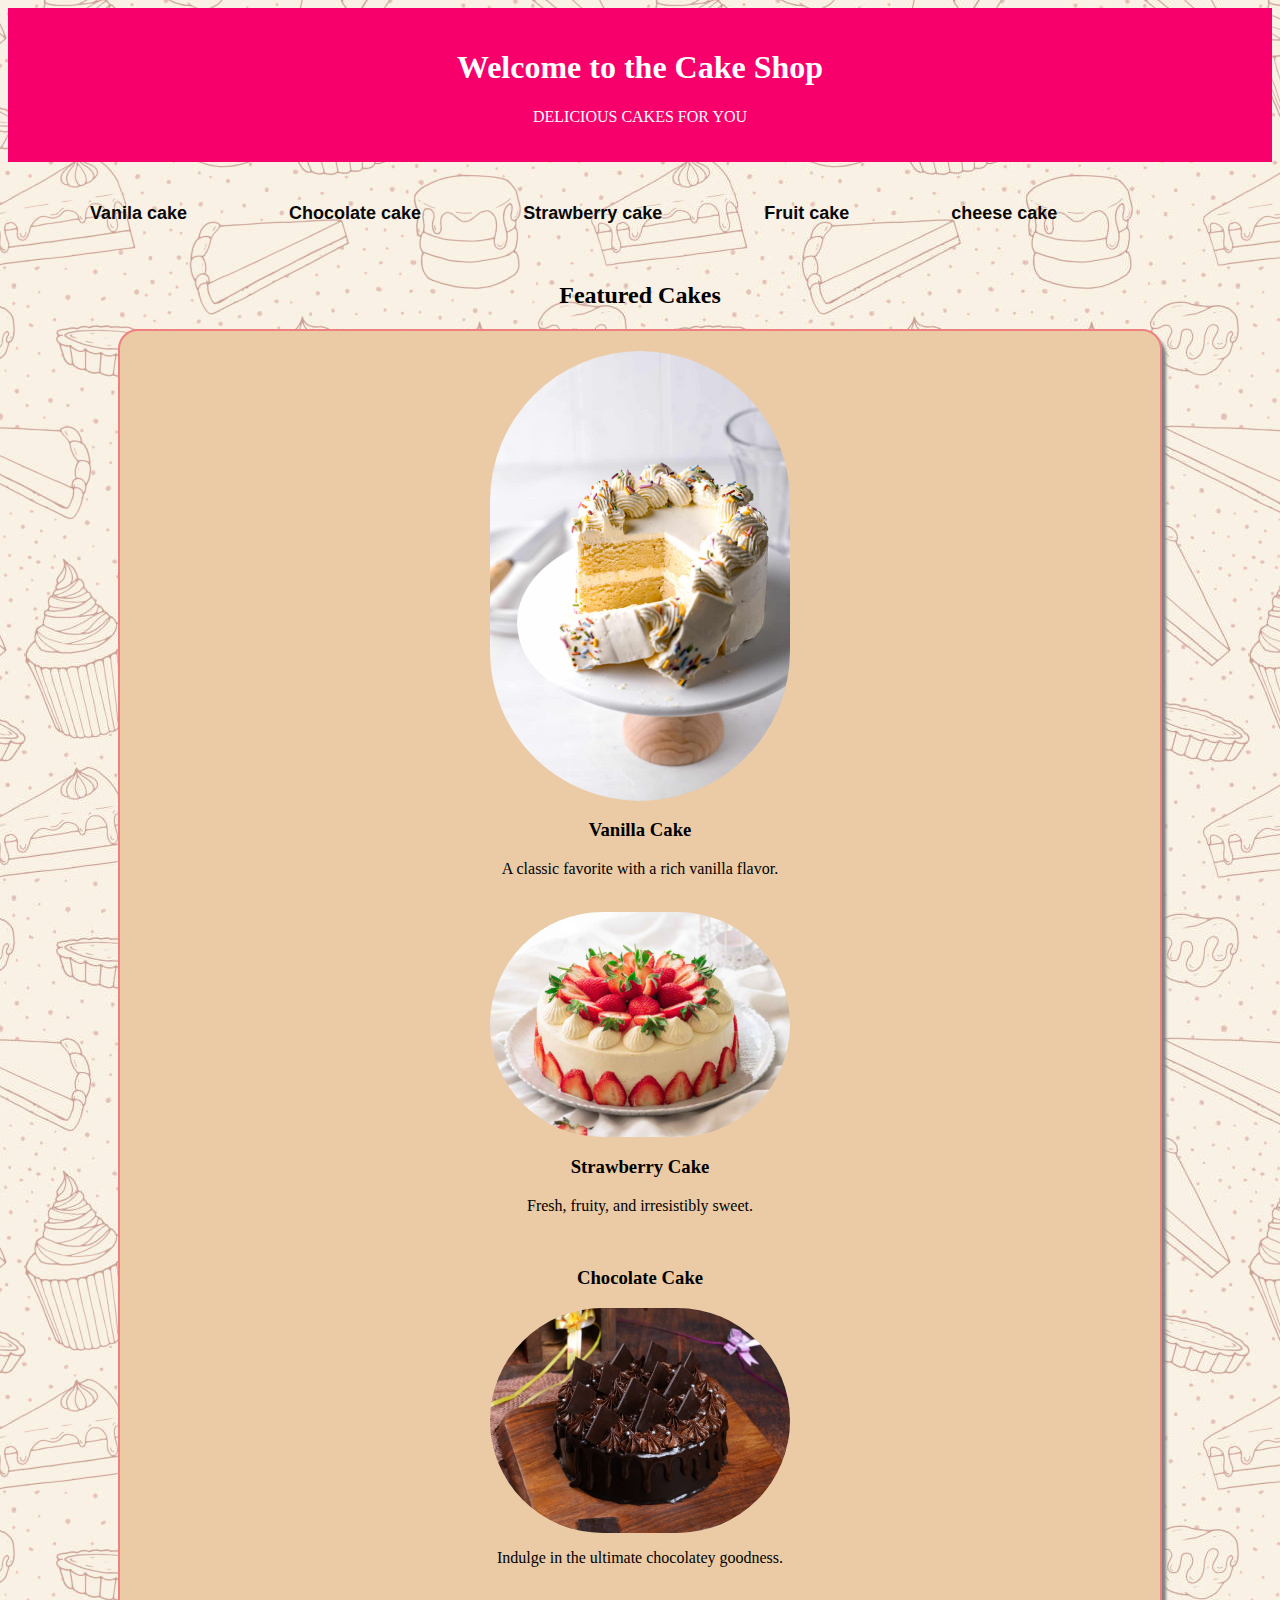
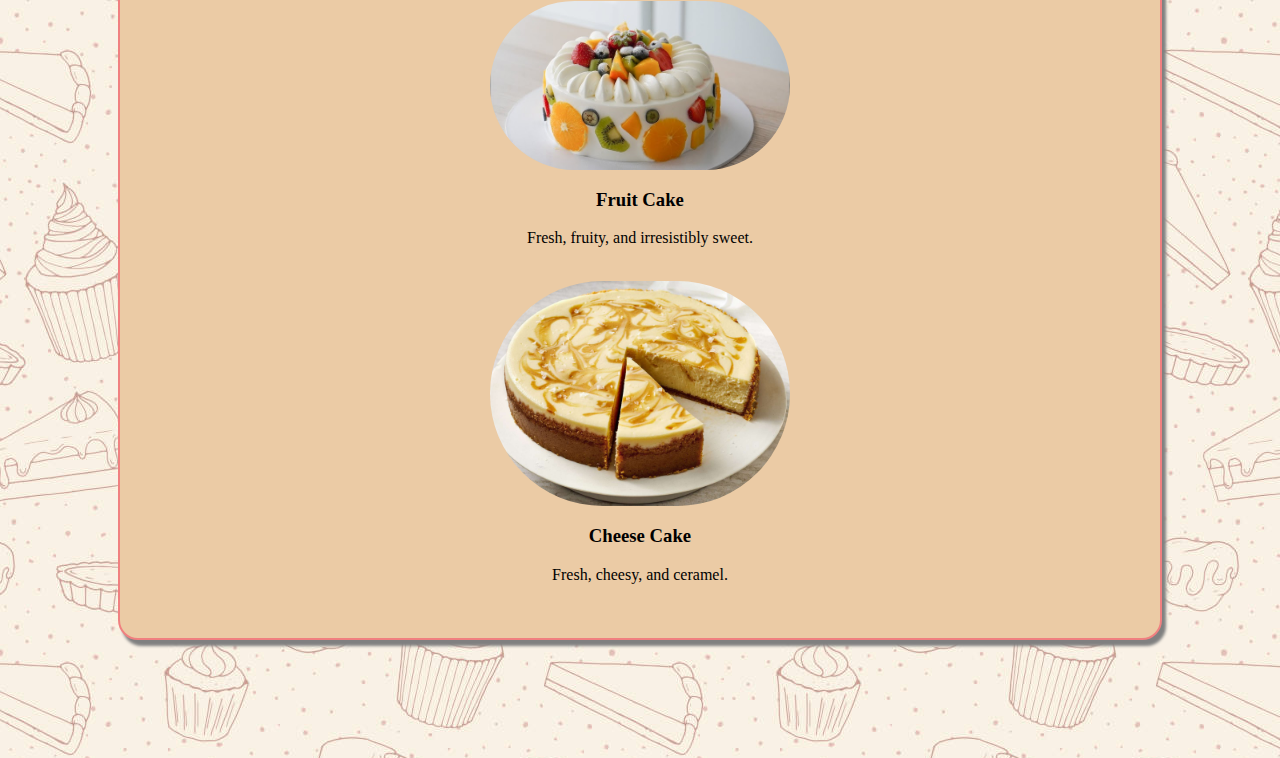
<file: Assignment-1/index.html>
<html lang="en">
<head>
    <meta charset="UTF-8">
    <meta name="viewport" content="width=device-width, initial-scale=1.0">
    <title>Cake</title>
    <link rel="stylesheet" href="index.css">
    <link rel="preconnect" href="https://fonts.googleapis.com">
    <link rel="preconnect" href="https://fonts.gstatic.com" crossorigin>
    <link href="https://fonts.googleapis.com/css2?family=Caveat:wght@400..700&family=Dancing+Script:wght@400..700&display=swap" rel="stylesheet">

</head>
<body background="background wallpaper.jpg"></body>

       <header>
              <h1>Welcome to the Cake Shop</h1>
                <p>DELICIOUS CAKES FOR YOU</p>
       </header>
    <nav>
        <ul>
            <li><a href="page-1.html">Vanila cake</a></li>
            <li><a href="page-2.html">Chocolate cake</a></li>
            <li><a href="page-3.html">Strawberry cake</a></li>
            <li><a href="page-4.html">Fruit cake</a></li>
            <li><a href="page-5.html">cheese cake</a></li>
        </ul>
       </nav>

       <section>
        <h2>Featured Cakes</h2>
        <div class="featured-cakes">
            <div class="cake">
                <img src="vanilla-cake.jpg" alt="vanila Cake"> 
                <h3>Vanilla Cake</h3>
                <p>A classic favorite with a rich vanilla flavor.</p>
                <br>
                
                <div class="cake">
                <img src="Strawberry-cake.jpg" alt="Strawberry Cake"> 
                <h3>Strawberry Cake</h3>
                <p>Fresh, fruity, and irresistibly sweet.</p>
                <br>

            <div class="cake">
                <h3>Chocolate Cake</h3>
                <img src="chocolate-cake.jpg" alt="chocolate cake"> 
                <p>Indulge in the ultimate chocolatey goodness.</p>
                <br>
            
            <div class="cake">
                <img src="fruit cake.jpg" alt="fruit Cake"> 

                <h3>Fruit Cake</h3>
                <p>Fresh, fruity, and irresistibly sweet.</p>
                <br>
            <div class="cake">
                <img src="Cheese cake.jpg" alt="chees Cake"> 
                <h3>Cheese Cake</h3>
                <p>Fresh, cheesy, and ceramel.</p>
                <br>
                <link rel="stylesheet" href="page-1.html">

            </div>
        </div>
    </section>
</body>
</html>
</file>
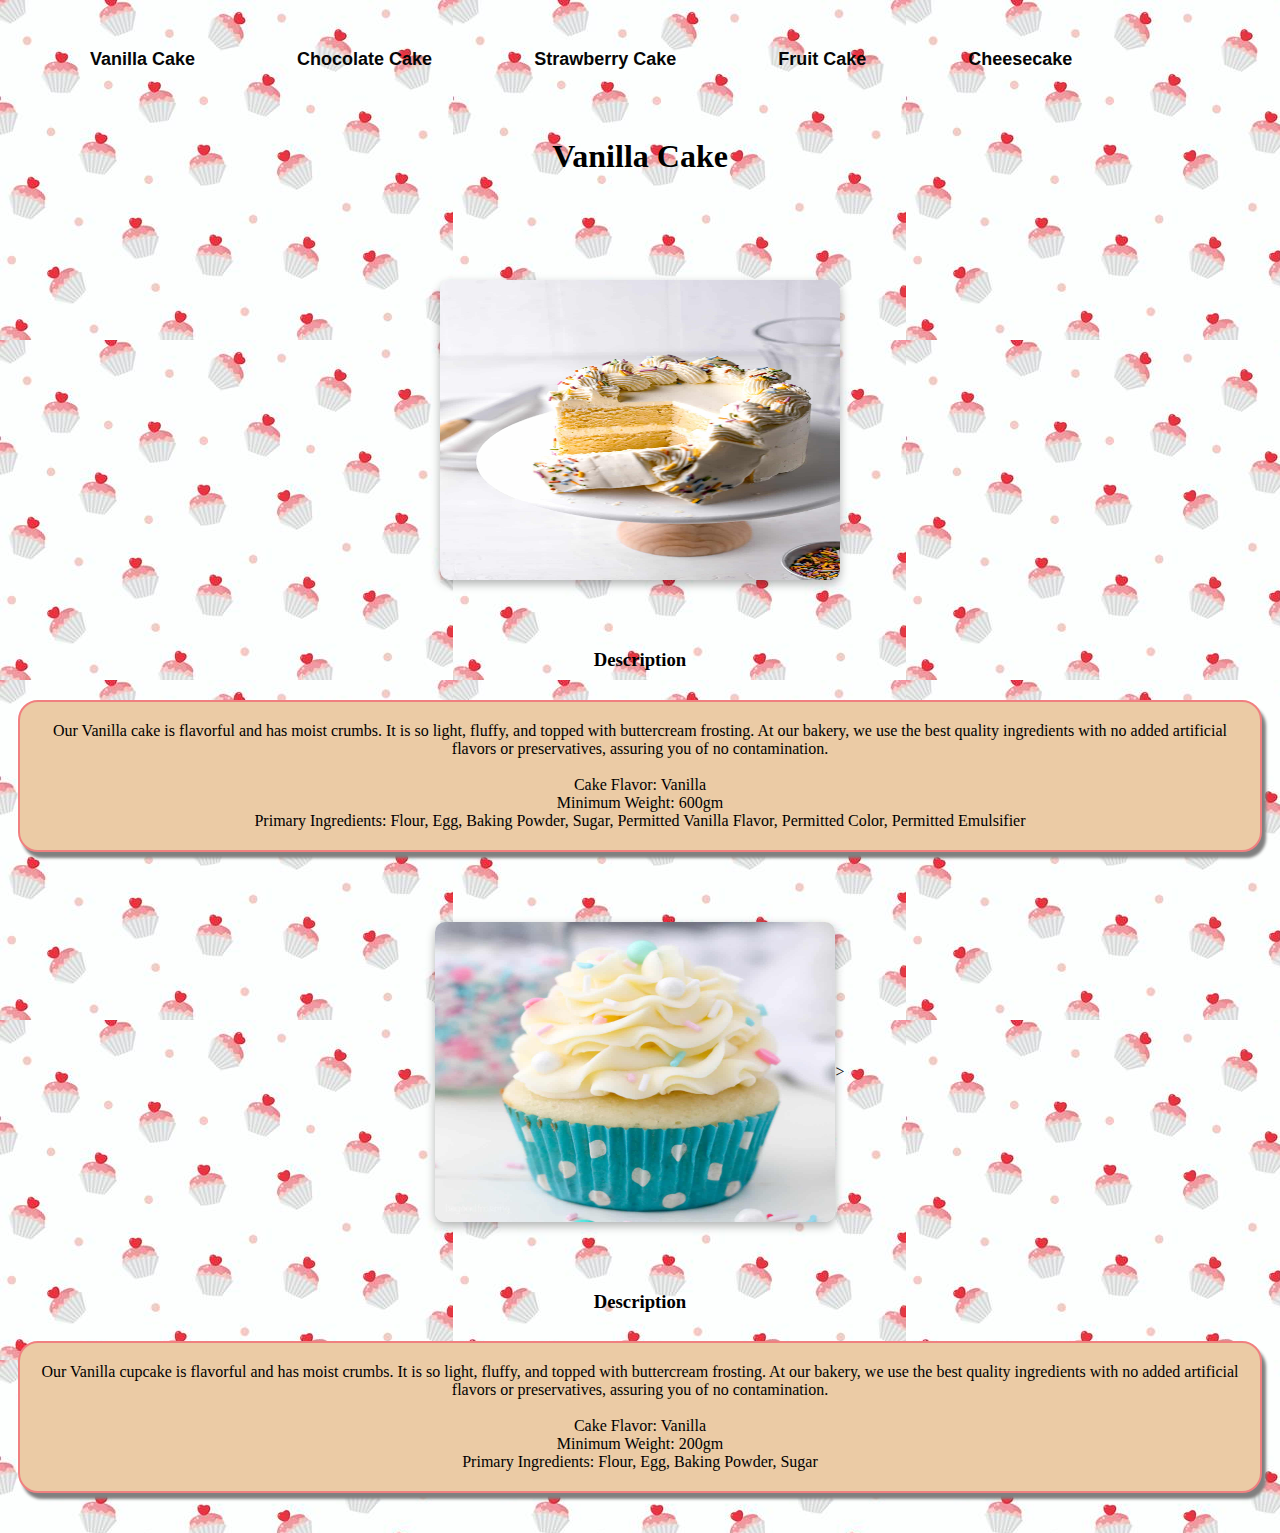
<file: Assignment-1/page-1.html>
<html lang="en">
<head>
    <meta charset="UTF-8">
    <meta name="viewport" content="width=device-width, initial-scale=1.0">
    <title> Vanilla Cake </title>
    <link rel="stylesheet" href="page-1.css">                                                                                                                                                                                                       
    <link rel="preconnect" href="https://fonts.googleapis.com">
    <link rel="preconnect" href="https://fonts.gstatic.com" crossorigin>
    <link href="https://fonts.googleapis.com/css2?family=Caveat:wght@400..700&family=Dancing+Script:wght@400..700&display=swap" rel="stylesheet">
</head>
<body background="vanilla cake background.jpeg"></body>
<nav>
    <ul>
        <li><a href="page-1.html">Vanilla Cake</a></li>
        <li><a href="page-2.html">Chocolate Cake</a></li>
        <li><a href="page-3.html">Strawberry Cake</a></li>
        <li><a href="page-4.html">Fruit Cake</a></li>
        <li><a href="page-5.html">Cheesecake</a></li>
    </ul>
</nav>
<br><br><br><br><br>
<header><h1> Vanilla Cake</h1></header>
<br><br><br>

<div class="cake">
    <div class="photo"><img src="vanilla-cake.jpg" width="300px" height="300px"></div>
    <div class="description">
        <h3>Description</h3>
        <p>Our Vanilla cake is flavorful and has moist crumbs. It is so light, fluffy, and topped with buttercream frosting. At our bakery, we use the best quality ingredients with no added artificial flavors or preservatives, assuring you of no contamination.
            <br><br>
            Cake Flavor: Vanilla<br>
            Minimum Weight: 600gm<br>
            Primary Ingredients: Flour, Egg, Baking Powder, Sugar, Permitted Vanilla Flavor, Permitted Color, Permitted Emulsifier
        </p>
    </div>
</div>

<div class="cakes">
    <div class="photo"><img src="Vanilla-Cupcakes.jpg" width="300px" height="300px">></div>
    <div class="description">
        <h3>Description</h3>
        <p>Our Vanilla cupcake is flavorful and has moist crumbs. It is so light, fluffy, and topped with buttercream frosting. At our bakery, we use the best quality ingredients with no added artificial flavors or preservatives, assuring you of no contamination.
            <br><br>
            Cake Flavor: Vanilla<br>
            Minimum Weight: 200gm<br>
            Primary Ingredients: Flour, Egg, Baking Powder, Sugar
        </p>
    </div>
</div>

</body>
</html>
</file>
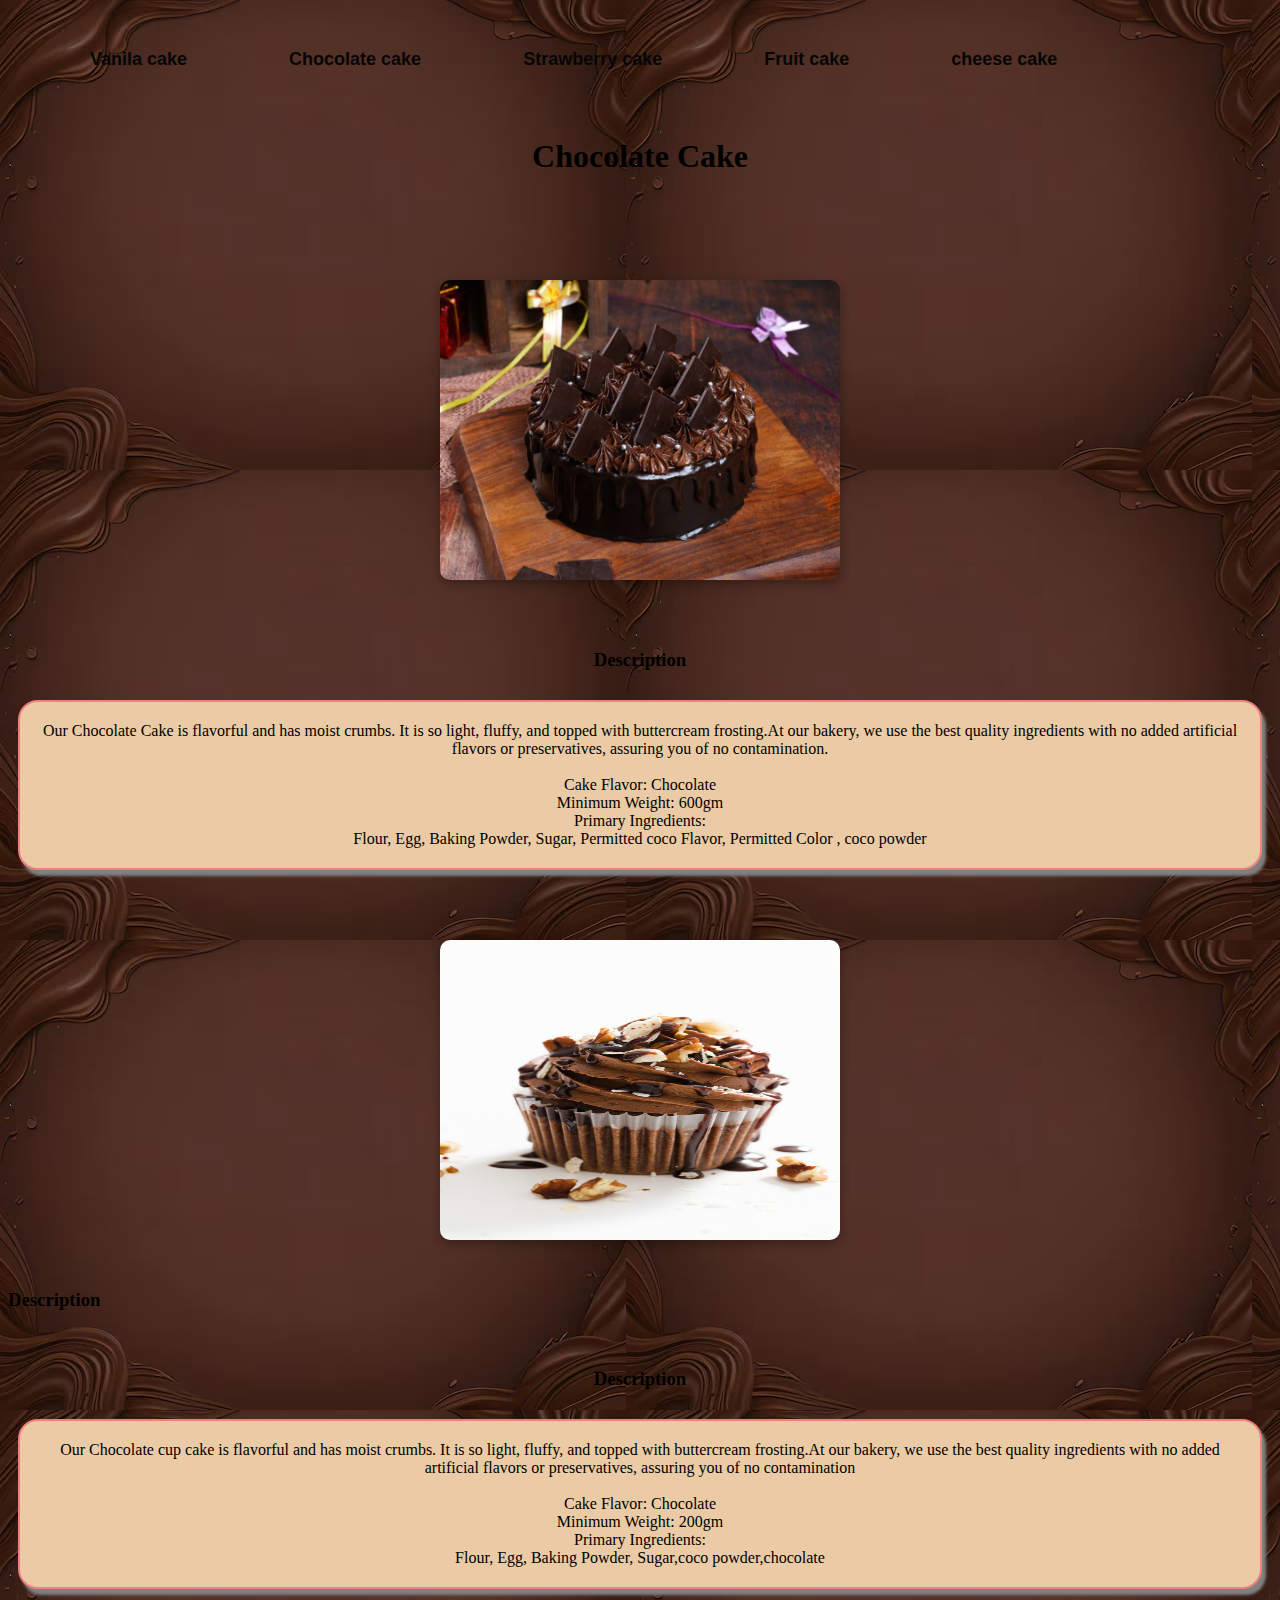
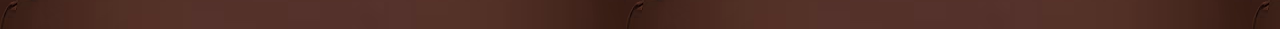
<file: Assignment-1/page-2.html>
<html lang="en">
<head>
    <meta charset="UTF-8">
    <meta name="viewport" content="width=device-width, initial-scale=1.0">
    <title>Chocolate Cake</title>
    <link rel="stylesheet" href="page-2.css">
    <link rel="preconnect" href="https://fonts.googleapis.com">
    <link rel="preconnect" href="https://fonts.gstatic.com" crossorigin>
    <link href="https://fonts.googleapis.com/css2?family=Caveat:wght@400..700&family=Dancing+Script:wght@400..700&display=swap" rel="stylesheet">

</head>
<body background="chocolate  5 background.avif"></body>
<nav>
    <ul>
        <li><a href="page-1.html">Vanila cake</a></li>
        <li><a href="page-2.html">Chocolate cake</a></li>
        <li><a href="page-3.html">Strawberry cake</a></li>
        <li><a href="page-4.html">Fruit cake</a></li>
        <li><a href="page-5.html">cheese cake</a></li>
    </ul>
   </nav>
   <br><br><br><br><br>
<header><h1> Chocolate Cake</h1></header>
<br><br><br>

<div class = "cake">
    <div class="photo"><img src="chocolate-cake.jpg" width="300px" height="300px"></div>

<div class = "description">
    <h3>Description</h3>
    <p>Our Chocolate Cake is flavorful and has moist crumbs. It is so light, fluffy, and topped with buttercream frosting.At our bakery, we use the best quality ingredients with no added artificial flavors or preservatives, assuring you of no contamination.
        <br>
        <br>
        Cake Flavor:  Chocolate 
        <br>
        Minimum Weight:  600gm 
        <br>
        Primary Ingredients:
        <br>
         Flour, Egg, Baking Powder, Sugar, Permitted coco Flavor, Permitted Color , coco powder
    </p>

</div>

</div>
<div class ="cakes">
    <div class="photo"><img src="Chocolate-Cup cakes.jpg" width="300px" height="400px"></div>

        <h3>Description</h3>
        
        <div class="description">
            <h3>Description</h3>
            <p>Our Chocolate  cup cake is flavorful and has moist crumbs. It is so light, fluffy, and topped with buttercream frosting.At our bakery, we use the best quality ingredients with no added artificial flavors or preservatives, assuring you of no contamination
                <br>
                <br>
                Cake Flavor:  Chocolate 
                <br>
                Minimum Weight:  200gm
                <br>
                Primary Ingredients:
                <br>
                 Flour, Egg, Baking Powder, Sugar,coco powder,chocolate
            </p>

        </div>

    </div>

</div>
    
</body>
</html>
</file>
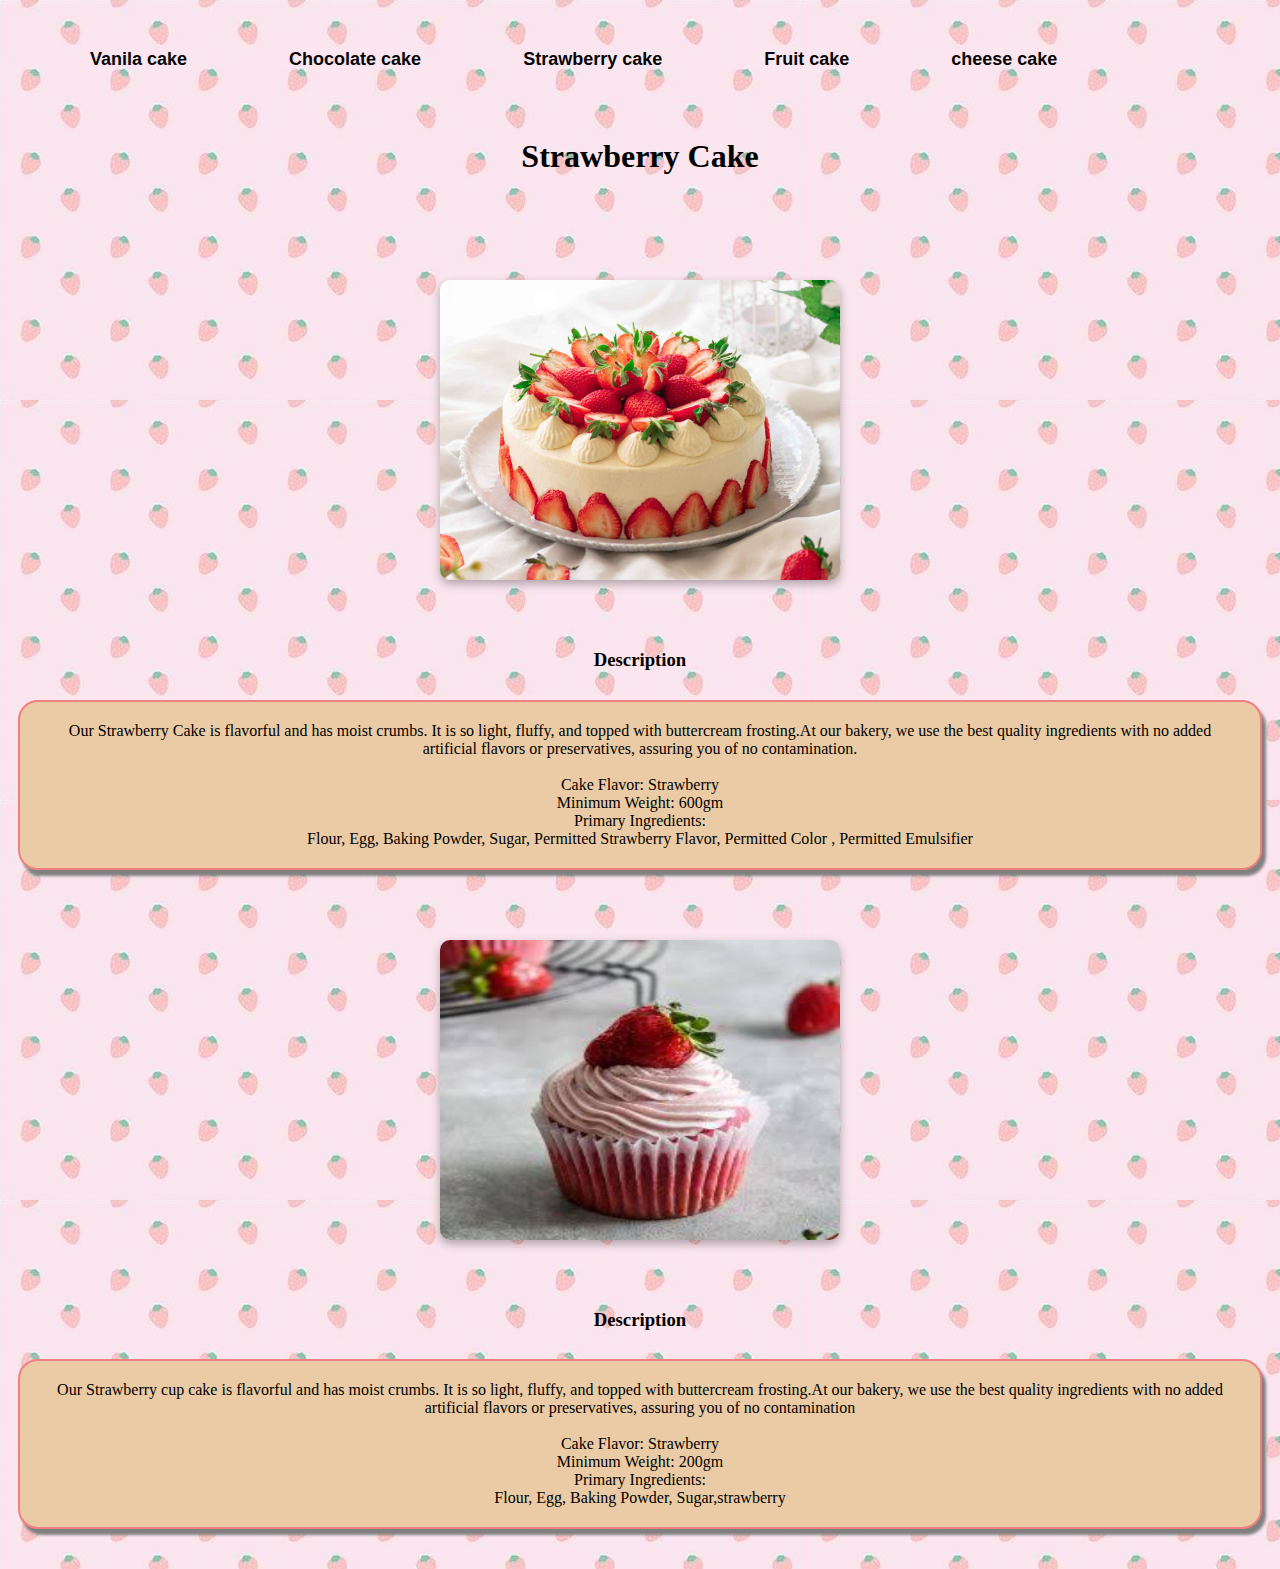
<file: Assignment-1/page-3.html>
<html lang="en">
<head>
    <meta charset="UTF-8">
    <meta name="viewport" content="width=device-width, initial-scale=1.0">
    <title>Strawberry Cake</title>
    <link rel="stylesheet" href="page-3.css">
    <link rel="preconnect" href="https://fonts.googleapis.com">
    <link rel="preconnect" href="https://fonts.gstatic.com" crossorigin>
    <link href="https://fonts.googleapis.com/css2?family=Caveat:wght@400..700&family=Dancing+Script:wght@400..700&display=swap" rel="stylesheet">

</head>
<body background="strawberry background.jpeg"></body>
<nav>
    <ul>
        <li><a href="page-1.html">Vanila cake</a></li>
        <li><a href="page-2.html">Chocolate cake</a></li>
        <li><a href="page-3.html">Strawberry cake</a></li>
        <li><a href="page-4.html">Fruit cake</a></li>
        <li><a href="page-5.html">cheese cake</a></li>
    </ul>
   </nav>
   <br><br><br><br><br>
<header><h1> Strawberry Cake</h1></header>
<br><br><br>
<div class = "cake">
    <div class="photo"><img src="Strawberry-cake.jpg" width="300px" height="300px"></div>



<div class = "description">
    <h3>Description</h3>
    <p>Our Strawberry Cake is flavorful and has moist crumbs. It is so light, fluffy, and topped with buttercream frosting.At our bakery, we use the best quality ingredients with no added artificial flavors or preservatives, assuring you of no contamination.
        <br>
        <br>
        Cake Flavor:  Strawberry 
        <br>
        Minimum Weight:  600gm 
        <br>
        Primary Ingredients:
        <br>
         Flour, Egg, Baking Powder, Sugar, Permitted Strawberry Flavor, Permitted Color , Permitted Emulsifier 
    </p>

</div>


</div>
<div class ="cakes">
    <div class="photo"><img src="Strawberry cup cake.jpeg" width="300px" height="300px"></div>

        <div class="Description">
            <h3>Description</h3>
            <p>Our Strawberry cup cake is flavorful and has moist crumbs. It is so light, fluffy, and topped with buttercream frosting.At our bakery, we use the best quality ingredients with no added artificial flavors or preservatives, assuring you of no contamination
                <br>
                <br>
                Cake Flavor:  Strawberry 
                <br>
                Minimum Weight:  200gm
                <br>
                Primary Ingredients:
                <br>
                 Flour, Egg, Baking Powder, Sugar,strawberry
            </p>

        </div>

    </div>

</div>
    
</body>
</html>
</file>
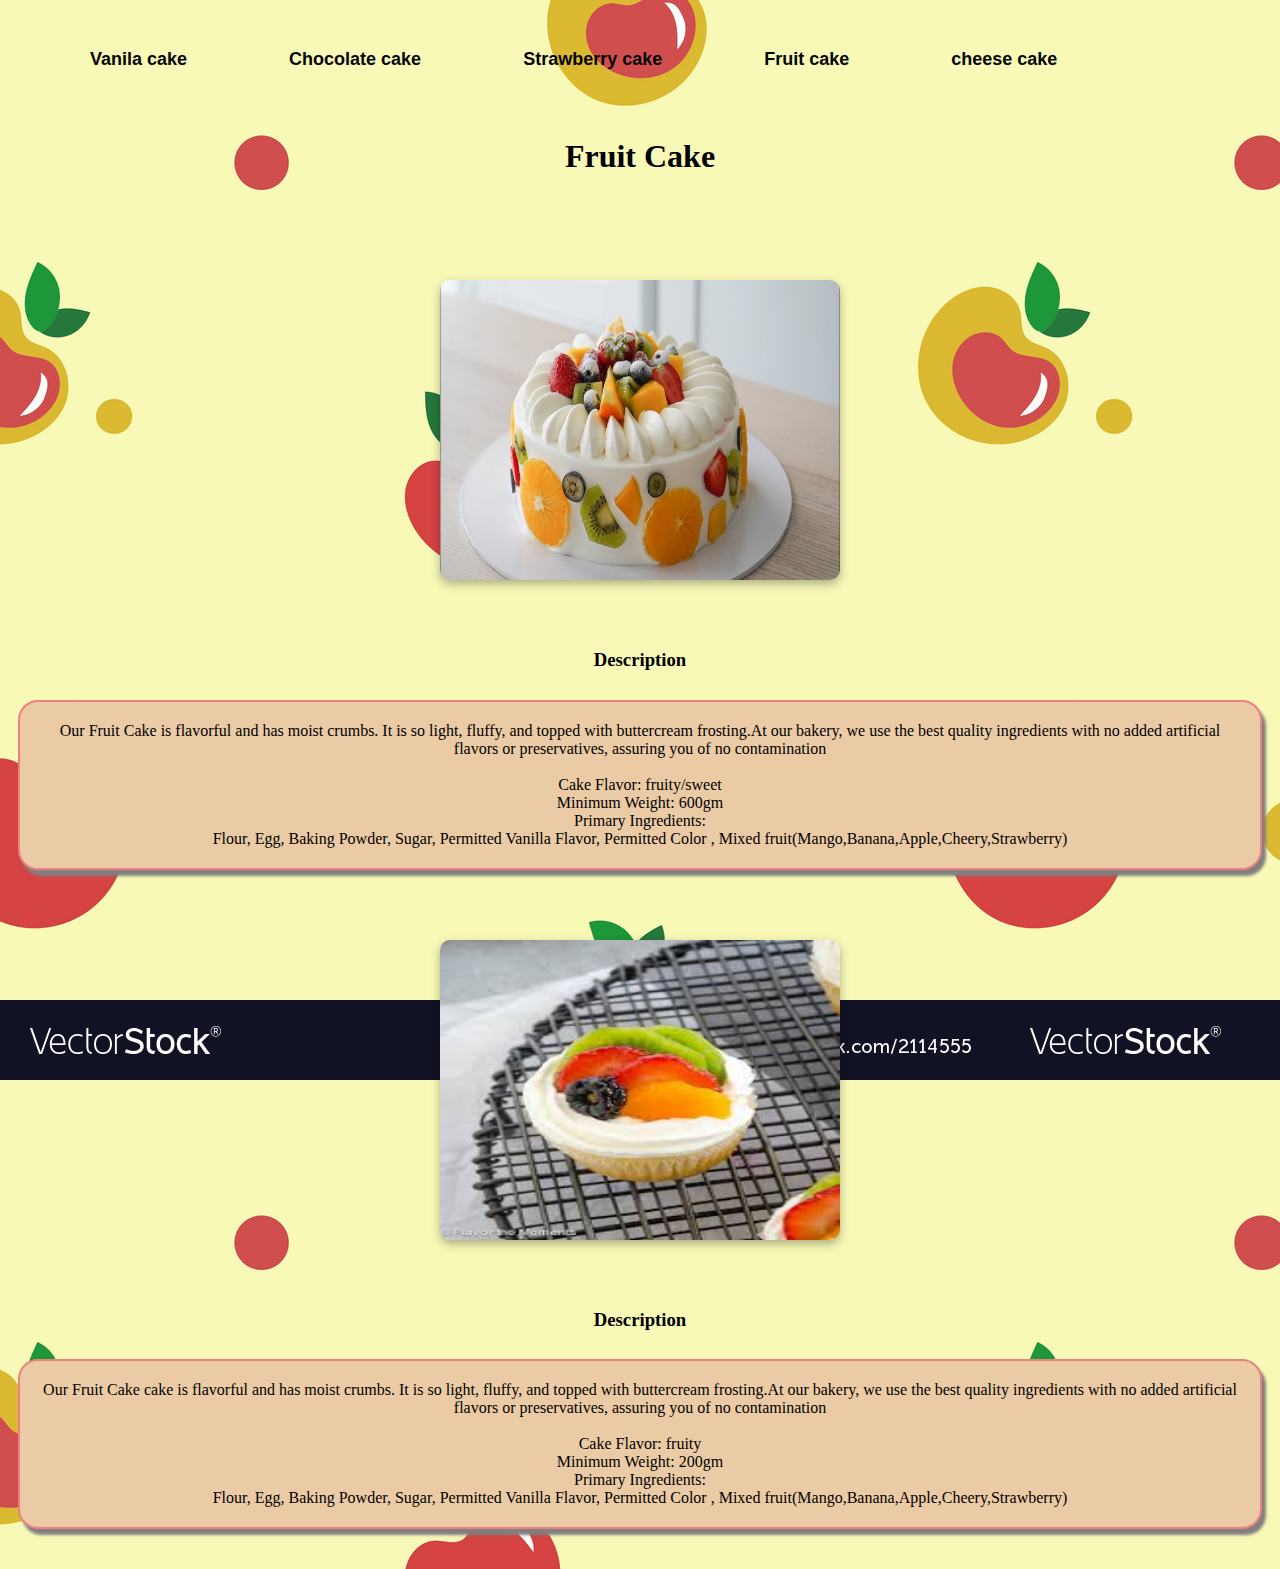
<file: Assignment-1/page-4.html>
<html lang="en">
<head>
    <meta charset="UTF-8">
    <meta name="viewport" content="width=device-width, initial-scale=1.0">
    <title>Fruit Cake</title>
    <link rel="stylesheet" href="page-4.css">
    <link rel="preconnect" href="https://fonts.googleapis.com">
    <link rel="preconnect" href="https://fonts.gstatic.com" crossorigin>
    <link href="https://fonts.googleapis.com/css2?family=Caveat:wght@400..700&family=Dancing+Script:wght@400..700&display=swap" rel="stylesheet">

</head>
<body background="Fruit background.jpg"></body>
<nav>
    <ul>
        <li><a href="page-1.html">Vanila cake</a></li>
        <li><a href="page-2.html">Chocolate cake</a></li>
        <li><a href="page-3.html">Strawberry cake</a></li>
        <li><a href="page-4.html">Fruit cake</a></li>
        <li><a href="page-5.html">cheese cake</a></li>
    </ul>
   </nav>
   <br><br><br><br><br>
   <header><h1>  Fruit Cake</h1></header>
   <br><br><br>
   <div class = "cake">
       <div class="photo"><img src="fruit cake.jpg" width="300px" height="300px"></div>
   
   
   
   <div class = "description">
       <h3>Description</h3>
       <p>Our Fruit Cake is flavorful and has moist crumbs. It is so light, fluffy, and topped with buttercream frosting.At our bakery, we use the best quality ingredients with no added artificial flavors or preservatives, assuring you of no contamination
        <br>
        <br>
        Cake Flavor:  fruity/sweet
        <br>
        Minimum Weight:  600gm 
        <br>
        Primary Ingredients:
        <br>
         Flour, Egg, Baking Powder, Sugar, Permitted Vanilla Flavor, Permitted Color , Mixed fruit(Mango,Banana,Apple,Cheery,Strawberry)
        </p>
   </div>
   
</div>
<div class ="cakes">
    <div class="photo"><img src="fruit cup cake.jpeg"width="300px" height="300px"></div>
    <div class = "description">
        <h3>Description</h3>
        <p>Our Fruit Cake cake is flavorful and has moist crumbs. It is so light, fluffy, and topped with buttercream frosting.At our bakery, we use the best quality ingredients with no added artificial flavors or preservatives, assuring you of no contamination
        <br>
        <br>
        Cake Flavor: fruity
        <br>
        Minimum Weight:  200gm
        <br>
        Primary Ingredients:
        <br>
        Flour, Egg, Baking Powder, Sugar, Permitted Vanilla Flavor, Permitted Color , Mixed fruit(Mango,Banana,Apple,Cheery,Strawberry)
        </p>

        </div>

    </div>

</div>
    
</body>
</html>
</file>
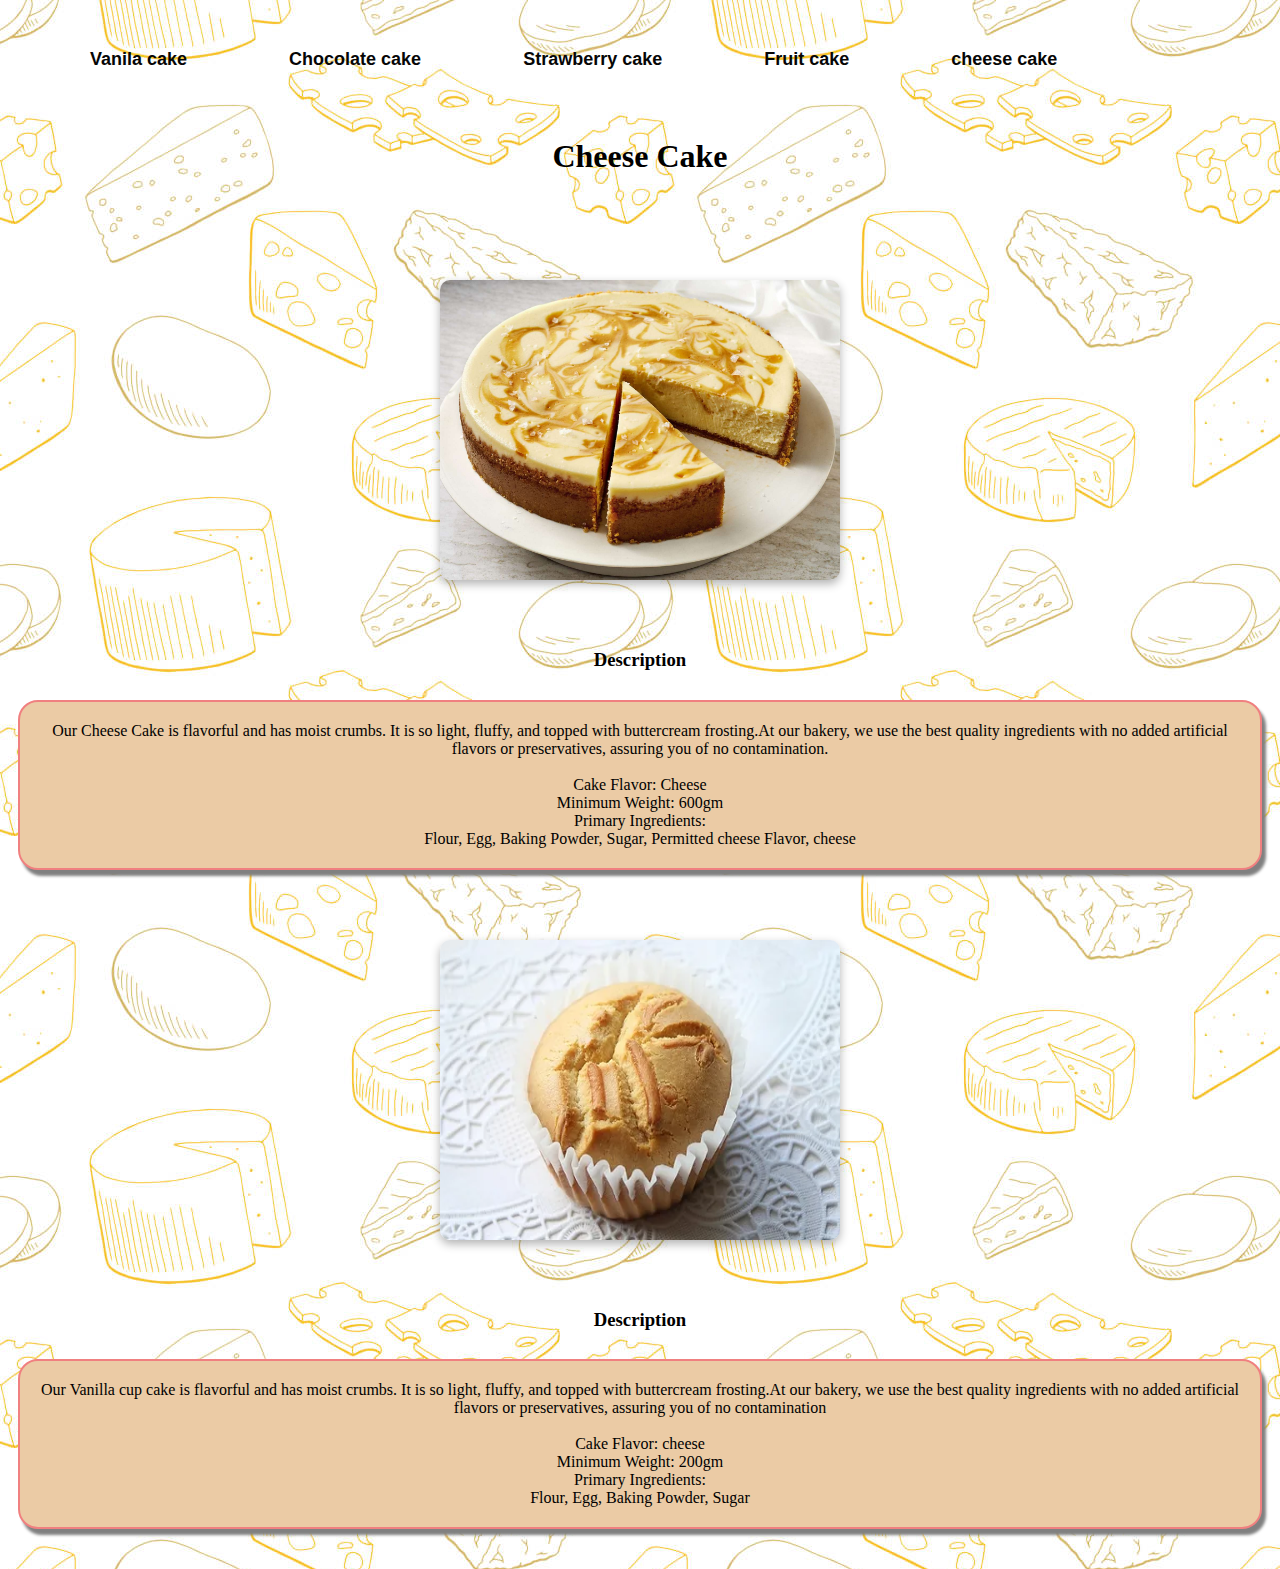
<file: Assignment-1/page-5.html>
<html lang="en">
<head>
    <meta charset="UTF-8">
    <meta name="viewport" content="width=device-width, initial-scale=1.0">
    <title>Cheese Cake</title>
    <link rel="stylesheet" href="page-4.css">
    <link rel="preconnect" href="https://fonts.googleapis.com">
    <link rel="preconnect" href="https://fonts.gstatic.com" crossorigin>
    <link href="https://fonts.googleapis.com/css2?family=Caveat:wght@400..700&family=Dancing+Script:wght@400..700&display=swap" rel="stylesheet">

</head>
<body background="chees cake background.jpg"></body>
<nav>
    <ul>
        <li><a href="page-1.html">Vanila cake</a></li>
        <li><a href="page-2.html">Chocolate cake</a></li>
        <li><a href="page-3.html">Strawberry cake</a></li>
        <li><a href="page-4.html">Fruit cake</a></li>
        <li><a href="page-5.html">cheese cake</a></li>
    </ul>
   </nav>
   <br><br><br><br><br>
<header><h1> Cheese Cake</h1></header>
<br><br><br>
<div class = "cake">
    <div class="photo"><img src="Cheese cake.jpg" width="300px" height="300px">
    </div>

<div class = "description">
    <h3>Description</h3>
    <p>Our Cheese Cake is flavorful and has moist crumbs. It is so light, fluffy, and topped with buttercream frosting.At our bakery, we use the best quality ingredients with no added artificial flavors or preservatives, assuring you of no contamination.
        <br>
        <br>
        Cake Flavor:  Cheese 
        <br>
        Minimum Weight:  600gm 
        <br>
        Primary Ingredients:
        <br>
         Flour, Egg, Baking Powder, Sugar, Permitted cheese Flavor, cheese
    </p>

</div>


</div>
<div class ="cakes">
    <div class="photo"><img src="chees cup cake.webp" width="300px" height="300px"></div>

        
        <div class="Description">
            <h3>Description</h3>
            <p>Our Vanilla cup cake is flavorful and has moist crumbs. It is so light, fluffy, and topped with buttercream frosting.At our bakery, we use the best quality ingredients with no added artificial flavors or preservatives, assuring you of no contamination
                <br>
                <br>
                Cake Flavor:  cheese
                <br>
                Minimum Weight:  200gm
                <br>
                Primary Ingredients:
                <br>
                 Flour, Egg, Baking Powder, Sugar
            </p>

        </div>

    </div>

</div>
    
</body>
</html>
</file>
<file: Assignment-1/index.css>
ul{
    float: left;
    display: flex;
    justify-content: center;
    align-items: center;

}

ul li{
    list-style: none;
    margin-left: 62px;
    margin-top: 27px;
    font-size: 14px;
    font-weight: bold;
    transition: 0.4s ease-in-out;
}
ui li a:hover{
    color: rgb(1, 15, 15);
}

ul li a{
    text-decoration: none;
    color: rgb(5, 4, 18);
    font-family: Arial, Helvetica, sans-serif;
}


nav {
    background-color: #333;
}
nav ul {
    list-style-type: none;
    margin: 0;
    padding: 0;
    overflow: hidden;
    text-align: center;
}
nav ul li {
    display: inline;
    padding: 14px 20px;
}
nav ul li a {
    color: rgb(9, 9, 9);
    text-decoration: none;
    font-size: 18px;
}
nav ul li a:hover {
    background-color: #f80063;
    color: rgb(9, 9, 9);
    padding: 14px 20px;
}

.A {
    display:flex;
}
header {
    background-color: #f8006c;
    color: white;
    padding: 20px;
    text-align: center;
}

section {
    padding: 100px;
    text-align: center;
}
.featured-cakes {

    display: grid;
    justify-content: center;
    /* align-items: center; */
    flex-wrap: left;
    border: 2px solid lightcoral;
    background-color: rgb(235, 203, 165);
    box-shadow: 4px 6px 3px grey;
    margin: 10px;
    padding: 20px;
    border-radius: 20px;
}

.cake img {
    width: 30%;
    border-radius: 300px;
}
</file>
<file: Assignment-1/page-1.css>
.cakes {
    display: grid;
    justify-content: center;
    align-items: center;
    margin-bottom: 10px;
}

.cake{
    display: grid;
    justify-content: left;
    align-items: start;
    margin-bottom: 10px;

}

.photo {
    display: flex;
    justify-content: center;  
    align-items: center;      
    height: 40vh;        
}

.photo img {
    border-radius: 10px;
    box-shadow: 0 4px 10px rgba(0, 0, 0, 0.3);
    width: 400px;             
    height: 300;             
}



.Description{
    text-align: center;
    margin: 20px auto;
    display: flex;
    flex-direction: column;
    align-items: center;
    justify-content: center;
}

h1 {
    margin-top: 40px;
    text-align: center;
    

}


ul{
    float: left;
    display: flex;
    justify-content: center;
    align-items: center;

}

ul li{
    list-style: none;
    margin-left: 62px;
    margin-top: 27px;
    font-size: 14px;
    font-weight: bold;
    transition: 0.4s ease-in-out;
}
ui li a:hover{
    color: rgb(1, 15, 15);
}

ul li a{
    text-decoration: none;
    color: rgb(5, 4, 18);
    font-family: Arial, Helvetica, sans-serif;
}
p {
    border: 2px solid lightcoral;
    background-color: rgb(235, 203, 165);
    box-shadow: 4px 6px 3px grey;
    margin: 10px;
    padding: 20px;
    border-radius: 20px;
}

nav {
    background-color: #333;
}
nav ul {
    list-style-type: none;
    margin: 0;
    padding: 0;
    overflow: hidden;
    text-align: center;
}
nav ul li {
    display: inline;
    padding: 14px 20px;
}
nav ul li a {
    color: rgb(6, 6, 6);
    text-decoration: none;
    font-size: 18px;
}
nav ul li a:hover {
    background-color: #f80063;
    color: rgb(9, 9, 9);
    padding: 14px 20px;
}
</file>
<file: Assignment-1/page-2.css>
.cakes {
    display: grid;
    justify-content: center;
    align-items: center;
    margin-bottom: 10px;
}

.cake{
    display: grid;
    justify-content: left;
    align-items: start;
    margin-bottom: 10px;

}

.photo {
    display: flex;
    justify-content: center;  
    align-items: center;      
    height: 40vh;        
}

.photo img {
    border-radius: 10px;
    box-shadow: 0 4px 10px rgba(0, 0, 0, 0.3);
    width: 400px;             
    height: 300px;             
}



.Description{
    text-align: center;
    margin: 20px auto;
    display: flex;
    flex-direction: column;
    align-items: center;
    justify-content: center;
}

h1 {
    margin-top: 40px;
    text-align: center;
    

}


ul{
    float: left;
    display: flex;
    justify-content: center;
    align-items: center;

}

ul li{
    list-style: none;
    margin-left: 62px;
    margin-top: 27px;
    font-size: 14px;
    font-weight: bold;
    transition: 0.4s ease-in-out;
}
ui li a:hover{
    color: rgb(1, 15, 15);
}

ul li a{
    text-decoration: none;
    color: rgb(5, 4, 18);
    font-family: Arial, Helvetica, sans-serif;
}
p {
    border: 2px solid lightcoral;
    background-color: rgb(235, 203, 165);
    box-shadow: 4px 6px 3px grey;
    margin: 10px;
    padding: 20px;
    border-radius: 20px;
}

nav {
    background-color: #333;
}
nav ul {
    list-style-type: none;
    margin: 0;
    padding: 0;
    overflow: hidden;
    text-align: center;
}
nav ul li {
    display: inline;
    padding: 14px 20px;
}
nav ul li a {
    color: rgb(6, 6, 6);
    text-decoration: none;
    font-size: 18px;
}
nav ul li a:hover {
    background-color: #f80063;
    color: rgb(9, 9, 9);
    padding: 14px 20px;
}
</file>
<file: Assignment-1/page-3.css>
.cakes {
    display: grid;
    justify-content: center;
    align-items: center;
    margin-bottom: 10px;
}

.cake{
    display: grid;
    justify-content: left;
    align-items: start;
    margin-bottom: 10px;

}

.photo {
    display: flex;
    justify-content: center;  
    align-items: center;      
    height: 40vh;        
}

.photo img {
    border-radius: 10px;
    box-shadow: 0 4px 10px rgba(0, 0, 0, 0.3);
    width: 400px;             
    height: 300;             
}



.Description{
    text-align: center;
    margin: 20px auto;
    display: flex;
    flex-direction: column;
    align-items: center;
    justify-content: center;
}

h1 {
    margin-top: 40px;
    text-align: center;
    

}


ul{
    float: left;
    display: flex;
    justify-content: center;
    align-items: center;

}

ul li{
    list-style: none;
    margin-left: 62px;
    margin-top: 27px;
    font-size: 14px;
    font-weight: bold;
    transition: 0.4s ease-in-out;
}
ui li a:hover{
    color: rgb(1, 15, 15);
}

ul li a{
    text-decoration: none;
    color: rgb(5, 4, 18);
    font-family: Arial, Helvetica, sans-serif;
}
p {
    border: 2px solid lightcoral;
    background-color: rgb(235, 203, 165);
    box-shadow: 4px 6px 3px grey;
    margin: 10px;
    padding: 20px;
    border-radius: 20px;
}

nav {
    background-color: #333;
}
nav ul {
    list-style-type: none;
    margin: 0;
    padding: 0;
    overflow: hidden;
    text-align: center;
}
nav ul li {
    display: inline;
    padding: 14px 20px;
}
nav ul li a {
    color: rgb(6, 6, 6);
    text-decoration: none;
    font-size: 18px;
}
nav ul li a:hover {
    background-color: #f80063;
    color: rgb(9, 9, 9);
    padding: 14px 20px;
}
</file>
<file: Assignment-1/page-4.css>
.cakes {
    display: grid;
    justify-content: center;
    align-items: center;
    margin-bottom: 10px;
}

.cake{
    display: grid;
    justify-content: left;
    align-items: start;
    margin-bottom: 10px;

}

.photo {
    display: flex;
    justify-content: center;  
    align-items: center;      
    height: 40vh;        
}

.photo img {
    border-radius: 10px;
    box-shadow: 0 4px 10px rgba(0, 0, 0, 0.3);
    width: 400px;             
    height: 300;             
}



.Description{
    text-align: center;
    margin: 20px auto;
    display: flex;
    flex-direction: column;
    align-items: center;
    justify-content: center;
}

h1 {
    margin-top: 40px;
    text-align: center;
    

}


ul{
    float: left;
    display: flex;
    justify-content: center;
    align-items: center;

}

ul li{
    list-style: none;
    margin-left: 62px;
    margin-top: 27px;
    font-size: 14px;
    font-weight: bold;
    transition: 0.4s ease-in-out;
}
ui li a:hover{
    color: rgb(1, 15, 15);
}

ul li a{
    text-decoration: none;
    color: rgb(5, 4, 18);
    font-family: Arial, Helvetica, sans-serif;
}
p {
    border: 2px solid lightcoral;
    background-color: rgb(235, 203, 165);
    box-shadow: 4px 6px 3px grey;
    margin: 10px;
    padding: 20px;
    border-radius: 20px;
}

nav {
    background-color: #333;
}
nav ul {
    list-style-type: none;
    margin: 0;
    padding: 0;
    overflow: hidden;
    text-align: center;
}
nav ul li {
    display: inline;
    padding: 14px 20px;
}
nav ul li a {
    color: rgb(6, 6, 6);
    text-decoration: none;
    font-size: 18px;
}
nav ul li a:hover {
    background-color: #f80063;
    color: rgb(9, 9, 9);
    padding: 14px 20px;
}
</file>
